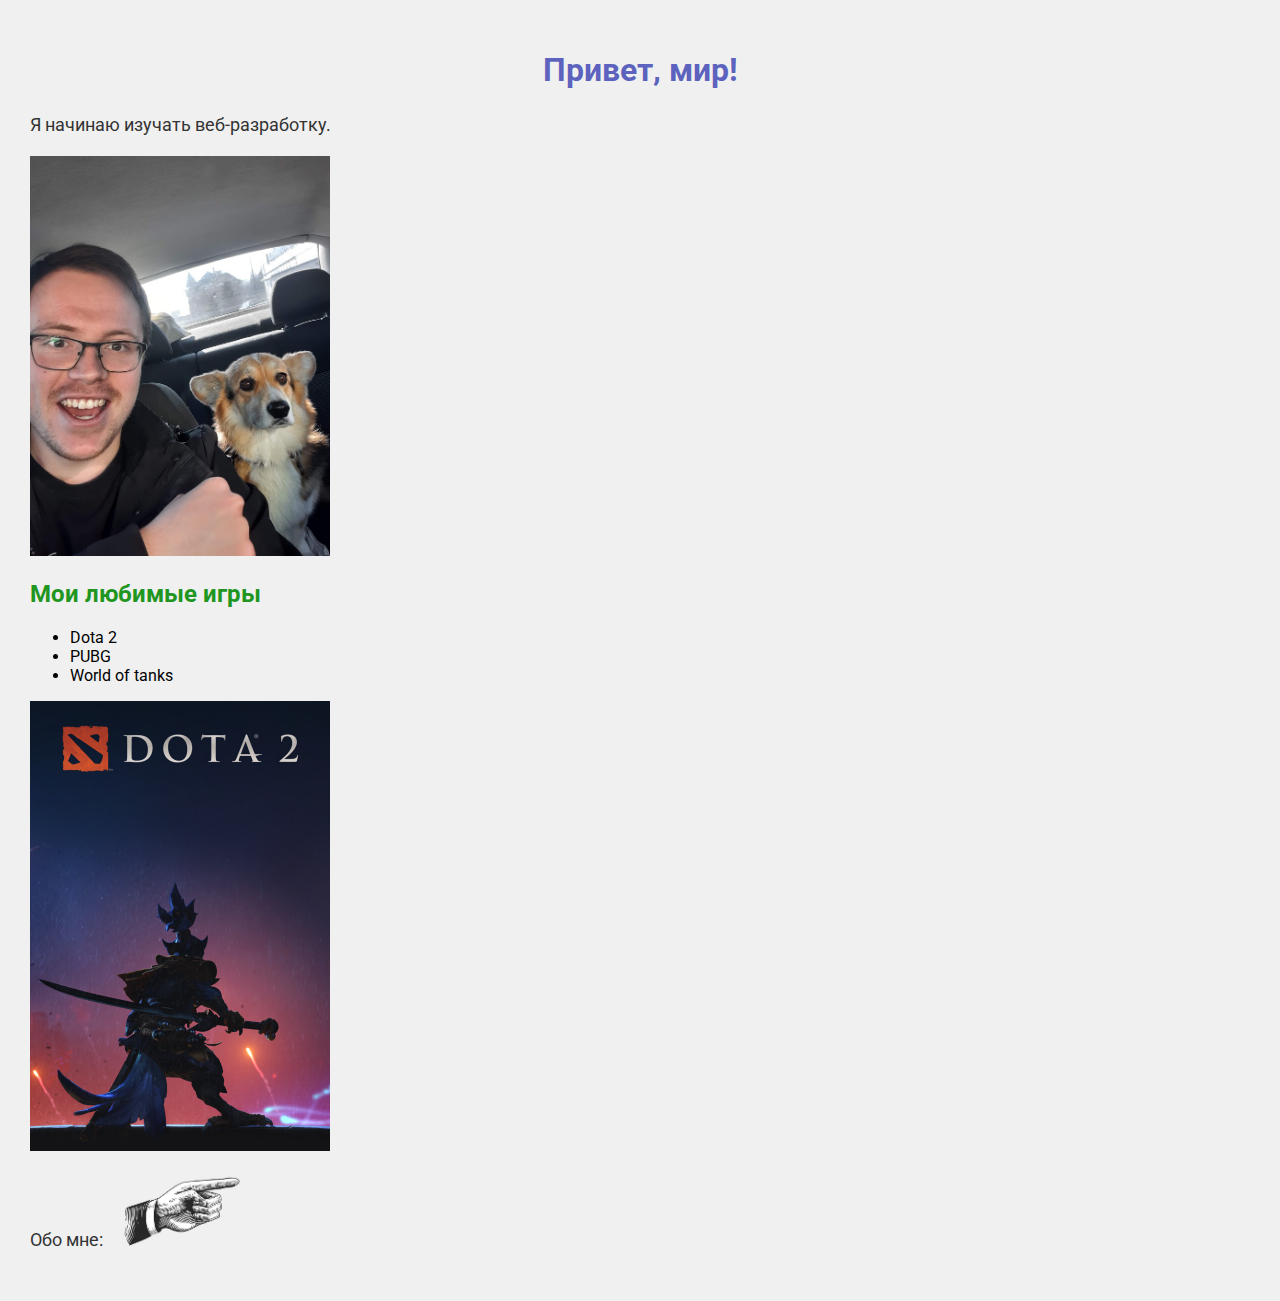
<file: index.html>
<!DOCTYPE html>
<html lang="ru">

<head>
  <meta charset="UTF-8">
  <link rel="stylesheet" href="https://fonts.googleapis.com/css2?family=Roboto&display=swap">
  <link href="styles/style.css" rel="stylesheet"/>
  <title>Мой первый сайт</title>
</head>

<body class="home">
  <h1>Привет, мир!</h1>
  <p>Я начинаю изучать веб-разработку.</p>
  <img src="I am with a dog.jpg" alt="Колька с собакой" width="300">
  <h2>Мои любимые игры</h2>
  <ul>
    <li>Dota 2</li>
    <li>PUBG</li>
    <li>World of tanks</li>
  </ul>
  <img src="Обложка_Dota_2.jpg" alt="Дота" width="300">
  <p>Обо мне: <a href="About me.html"><img
        src="hand.png" alt="кнопка перехода" width="150"></a></p>

</body>

</html>
</file>
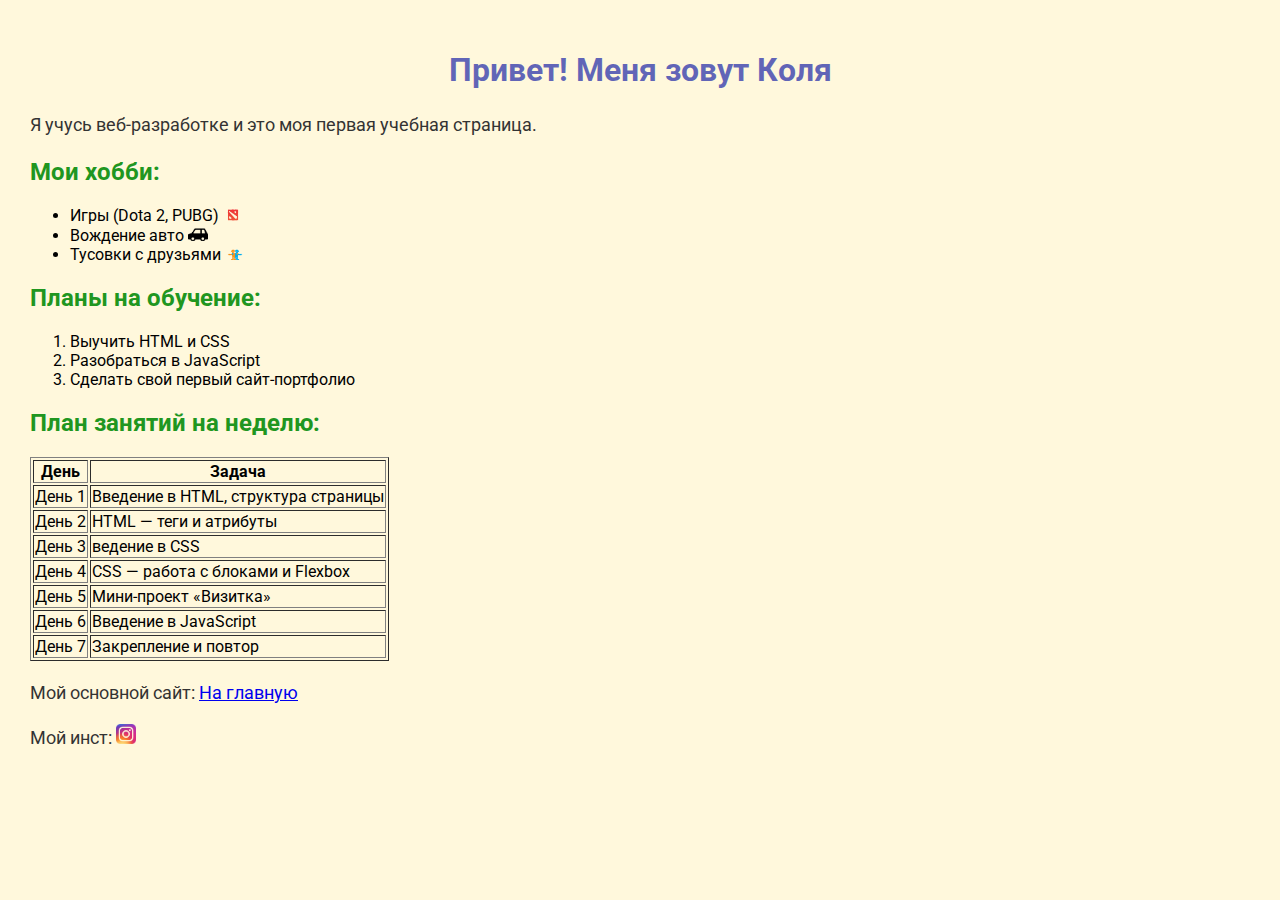
<file: About me.html>
<!DOCTYPE html>
<html lang="ru">

<head>
    <meta charset="UTF-8">
    <link rel="stylesheet" href="https://fonts.googleapis.com/css2?family=Roboto&display=swap">
    <link href="styles/style.css" rel="stylesheet"/>
    <title>Обо мне</title>
</head>

<body>
    <h1>Привет! Меня зовут Коля</h1>
    <p>Я учусь веб-разработке и это моя первая учебная страница.</p>

    <h2>Мои хобби:</h2>
    <ul>
        <li>Игры (Dota 2, PUBG) <img src="dota.png" width="20" alt="logo dota"></li>
        <li>Вождение авто <img src="avto2.png" width="20" alt="avto"></li>
        <li>Тусовки с друзьями <img src="firends.png" width="20" alt="firends"></li>
    </ul>

    <h2>Планы на обучение:</h2>
    <ol>
        <li>Выучить HTML и CSS</li>
        <li>Разобраться в JavaScript</li>
        <li>Сделать свой первый сайт-портфолио</li>
    </ol>

    <h2>План занятий на неделю:</h2>
    <table border="1">
        <thead>
            <tr>
                <th>День</th>
                <th>Задача</th>
            </tr>
        </thead>
        <tbody>
            <tr>
                <td>День 1</td>
                <td>Введение в HTML, структура страницы</td>
            </tr>
            <tr>
                <td>День 2</td>
                <td>HTML — теги и атрибуты</td>
            </tr>
            <tr>
                <td>День 3</td>
                <td>ведение в CSS</td>
            </tr>
            <tr>
                <td>День 4</td>
                <td>CSS — работа с блоками и Flexbox</td>
            </tr>
            <tr>
                <td>День 5</td>
                <td>Мини-проект «Визитка»</td>
            </tr>
            <tr>
                <td>День 6</td>
                <td>Введение в JavaScript</td>
            </tr>
            <tr>
                <td>День 7</td>
                <td>Закрепление и повтор</td>
            </tr>
        </tbody>
    </table>

    <p>Мой основной сайт: <a href="index.html">На главную</a></p>
    <p>Мой инст: <a href="https://www.instagram.com/kolaakulenko/" target="_blank"><img src="inst2.png" width="20"
                alt="ссылка на инст"></a></p>
</body>

</html>
</file>
<file: styles/style.css>
h1{
    color:rgba(15, 25, 165, 0.671);
    text-align: center;
}
h2{
    color: #209620;
}
body{
  font-family: 'Roboto', sans-serif;
  background-color: #fff8dc;
    margin: 20px;
    padding: 10px;
}
body.home {
  background-color: #f0f0f0;
}
p {
  color: #333;           
  font-size: 18px;       
  line-height: 1.5;
}
</file>
